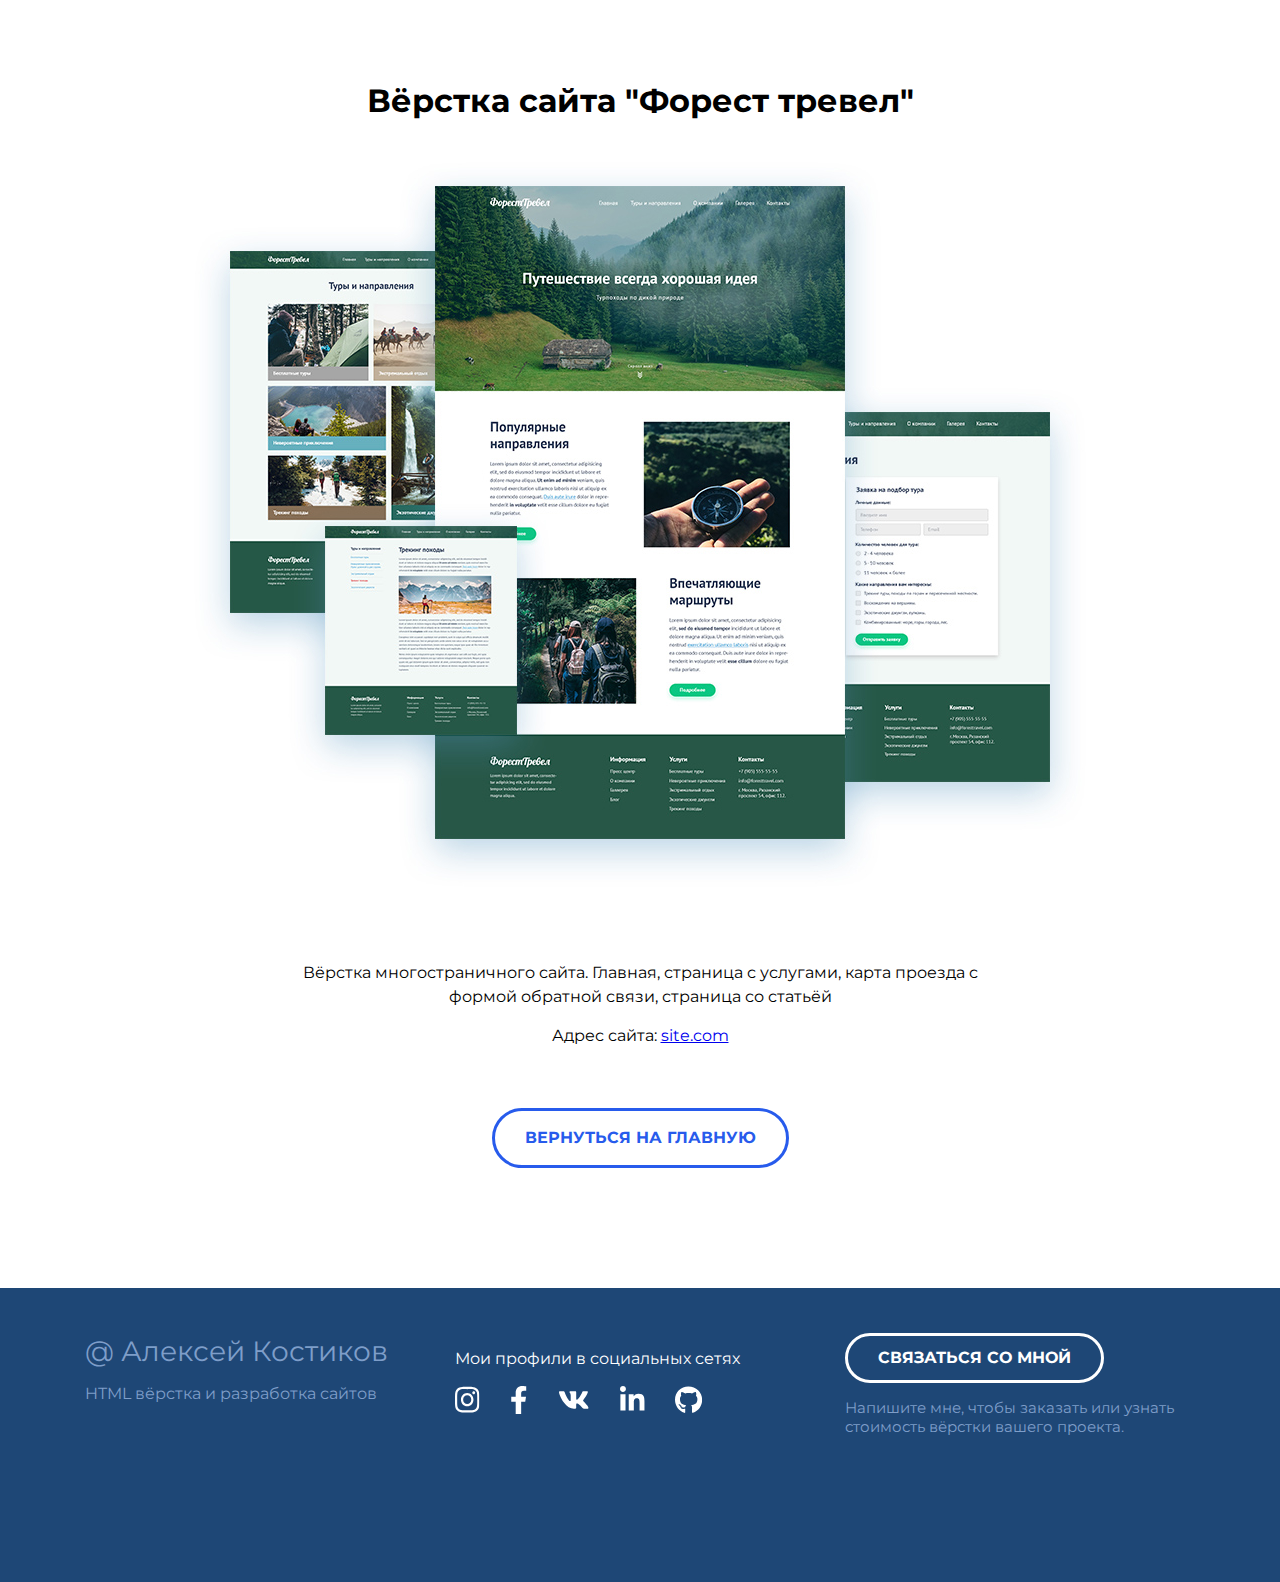
<file: forest-travel.html>
<!DOCTYPE html>
<html lang="ru">
<head>
    <meta charset="UTF-8">
    <meta http-equiv="X-UA-Compatible" content="IE=edge">
    <meta name="viewport" content="width=device-width, initial-scale=1.0">
    <title>Проект "Форест тревел"</title>
    <link rel="stylesheet" href="./css/style.css">
    <link rel="stylesheet" href="./css/media.css">
    <link href="https://fonts.googleapis.com/css2?family=Montserrat:wght@400;600;700&display=swap" rel="stylesheet">

</head>
<body>
    <main>
<article class="project">
    <div class="container">
        <h1 class="project-header">Вёрстка сайта "Форест тревел"</h1>
        <div class="project-img">
        <img src="./img/projects/forest-full.jpg" alt="Вёрстка сайта Форест тревел">    
        </div>
        <div class="project-description">
            <p>Вёрстка многостраничного сайта. Главная, страница с услугами, карта проезда с формой обратной связи, страница со статьёй</p>
            <p>Адрес сайта: <a href="#">site.com</a></p>
        </div>
        <a href="index.html" class="project-btn-back">ВЕРНУТЬСЯ НА ГЛАВНУЮ</a>
    </div>
</article>
</main>

<footer class="footer">
    <div class="container">
    <div class="footer-row">
        <div class="footer-copyring footer-col">
            <div class="footer-copyring-name">@ Алексей Костиков</div>
            <p>HTML вёрстка и разработка сайтов</p>
        </div>
        <div class="footer-icons footer-col">
            <p>Мои профили в социальных сетях</p>
            <div class="footer-icons-row">
                <a href="#">
                <img src="./icons/instagram.svg" alt="Инстаграм"
                </a>
    
                <a href="#">
                <img src="./icons/facebook.svg" alt="Фейсбук"
                </a>
    
                <a href="#">
                <img src="./icons/vk.svg" alt="В контакте"
                </a>
    
                <a href="#">
                <img src="./icons/linkedin.svg" alt="Линкедин"
                </a>
    
                <a href="#">
                <img src="./icons/github.svg" alt="Гитхаб"
                </a>
            </div>
        </div>
        <div class="footer-contacts footer-col">
            <a href="https://ok.ru/abkostikov" class="footer-button">Связаться со мной</a>
            <p>Напишите мне, чтобы заказать или узнать стоимость вёрстки вашего проекта.</p>
        </div>
    </div>
    </div>
    </footer>
</body>
</html>
</file>
<file: css/style.css>
* {
    box-sizing: border-box;
}

body {
    margin: 0px;
    font-family: 'Montserrat', sans-serif;
    color: #000000;
}

img {
    max-width: 100%;
}

.container {
    max-width: 1140px;
    margin-left: auto;
    margin-right: auto;
    padding-left: 15px;
    padding-right: 15px;
} 

/*.none {
    display: none !important;
}*/

/* Начало шапки */

.header {
    position: relative;
    display: flex;

    flex-direction: column;
    justify-content: center;
    align-items: center;

    margin: 0;
    width: 100%;
    height: 100vh;

    /* background-color: #556983;
    background-image: url("./../img/header/header-bg.jpg"); */
    background-size: cover;
    background-position: center;
}

.header-title {
    margin: 0;
    margin-bottom: 25px;

    font-weight: 700;
    font-size: 56px;

    line-height: 130%;
    text-align: center;
    color: #ffffff;
}

.header-subtitle {
    margin: 0;
    font-weight: bold;
    font-size: 16px;

    line-height: 150%;
    text-align: center;
    letter-spacing: 0.2em;
    text-transform: uppercase;
    color: #ffffff;
}

.header-arrow {
    width: 48px;
    height: 48px;

    position: absolute;
    bottom: 30px;
    left: 50%;
    transform: translate(-50%, 0);
}

/* Конец шапки */

/* Начало портфолио */

.portfolio {
    padding-top: 80px;
    padding-bottom: 115px;
}

.portfolio-header {
    margin: 0;
    margin-bottom: 70px;
    font-weight: 700px;
    font-size: 46px;
    line-height: 130%;
    text-align: center;
    color: #000000;
}

.portfolio-cards-wrapper {
    display: flex;
    flex-wrap: wrap;
    justify-content: space-between;
}

.card {
    margin-bottom: 30px;
    max-width: 540px;
    background-color: #ffffff;
    box-shadow: 0px 10px 40px rgba(126, 155, 189, 0.35);
    transition: transform 0.2s ease-in;
}
.card:hover {
    transform: translateY(-15px);
}

.card-link {
    display: block;
    color: #000;
    padding: 20px;
    text-decoration: none;
    transition: color 0.2s ease-in;
}

.card-link:hover {
    color: rgb(39, 91, 236);
}

.card:last-child, .card:nth-last-child(2) {
    margin-bottom: 0;
}

.card-img {
    margin-bottom: 20px;
}

.card-title {
    margin: 0;
    margin-bottom: 13px;
    font-weight: 600px;
    font-size: 24px;
    line-height: 130%;
}

.card p {
    margin: 0;
    font-size: 16px;
    line-height: 130%;
}

/* Конец портфолио */

/* Начало подвала */

.footer {
    padding-top: 45px;
    padding-bottom: 130px;
    background: #1E4776;
    color: #ffffff;
}

.footer-row {
    display: flex;
    flex-direction: row;
    justify-content: space-between;
}

.footer-col {
    max-width: 350px;
    flex-grow: 1;
}

.footer-copyring {
    line-height: 1.3;
    color: #7E9EC9;
}

.footer-copyring-name {
    font-weight: 700px;
    font-size: 28px;
    margin-bottom: 15px;
}

.footer-copyring p {
    margin: 0;
    margin-bottom: 15px;
    font-size:16px;
    font-weight:600px;
}

.footer-icons p {
    font-weight: 600px;
    font-size: 16px;
    line-height: 1.3;
    color: #ffffff;
}
.footer-icons-row {
    display: flex;
    align-items: center;
}

.footer-icons-row > * + * {
    margin-left: 30px;
}

.footer-button {
    display: inline-block;
    height: 50px;
    padding-left: 30px;
    padding-right: 30px;

    border: 3px solid #ffffff;
    border-radius: 50px;

    font-weight: 700;
    color: #ffffff;
    font-size: 16px;
    line-height: 44px;
    text-transform: uppercase;
    text-decoration: none;
    transition: all 0.2s ease-in;
}

.footer-button:hover {
    background-color: #ffffff;
    color: #1E4776;
}

.footer-contacts p {
    margin: 15px, 0;
    font-size: 15px;
    line-height: 1.3;
    color: #7E9EC9;
}

/* Форест тревел */

.project {
padding: 80px 0 120px 0;
text-align: center;
}

.project-header {
margin: 0;
margin-bottom: 40px;
font-weight: bold;
font-style: 46px;
line-height: 1.3;
}

.project-img {
margin-bottom: 70px;
}

.project-description {
    margin: 0 auto 60px;
max-width: 730px;
}

.project-description p {
margin-top: 0;
margin-bottom: 15px;
font-size: 16px;
line-height: 1.5;
}

.project-btn-back {
    display: inline-block;
    height: 60px;
    padding-left: 30px;
    padding-right: 30px;

    border: 3px solid #275bec;
    border-radius: 50px;

    font-weight: 700;
    color: #275bec;
    font-size: 16px;
    line-height: 54px;
    text-transform: uppercase;
    text-decoration: none;   
    transition: all 0.2s ease-in;
}

.project-btn-back:hover {
background-color:  #275bec;
color: #fff;
}
</file>
<file: css/media.css>
/* Медиа запрос: для экранов с шириной ДО 1140px */
@media (max-width: 1140px) {
    .card {
        width: calc(50% - 15px);
    }

    .footer {
        padding-top: 40px;
        padding-bottom: 60px;
    }

    .footer-row {
        flex-direction: column-reverse;
        align-items: center;
        text-align: center;
    }

    .footer-col {
        margin-bottom: 50px;
    }

    .footer-col:first-child {
        margin-bottom: 0;
    }


}

/* Медиа запрос: для экранов с шириной ДО 760px */
@media (max-width: 760px) {
    .header-title {
        font-size: 32px;
    }

    .header-subtitle {
        font-size: 14px;
    }

    .portfolio {
        padding-top: 40px;
        padding-bottom: 60px;
    }

    .portfolio-header {
        font-size: 32px;
        margin-bottom: 30px;
    }

    .portfolio-cards-wrapper {
        justify-content: center;
    }

    .card {
        max-width: 530px;
        width: 100%;
    }

    .card:nth-last-child(2) {
        margin-bottom: 30px;
    }

    .card-link {
        padding: 15px;
    }

    .card-img {
        margin-bottom: 10px;
    }

    .card-title {
        font-size: 18px;
        margin-bottom: 10px;
    }

    .card p {
        font-size: 14px;
    }

    .footer-copyright-name {
        font-size: 18px;
        margin-bottom: 5px;
    }

    .footer-copyright p {
        font-size: 14px;
    }

    .footer-icons p {
        font-size: 14px;
    }

    .footer-contacts p {
        font-size: 14px;
        margin: 0;
        margin-top: 15px;
    }

    /* Дополнительный фикс. которого не было в видео */
    .footer-button {
        padding-left: 15px;
        padding-right: 15px;
    }

    .project {
        padding: 40px 0 60px;
    }

    .project-header {
        font-size: 28px;
        margin-bottom: 30px;
    }

    .project-img {
        margin-bottom: 20px;
    }

    .project-description {
        margin-bottom: 50px;
    }

    .project-btn-back {
        padding: 0 10px;
        width: 100%;
        max-width: 320px;
    }
}
</file>
